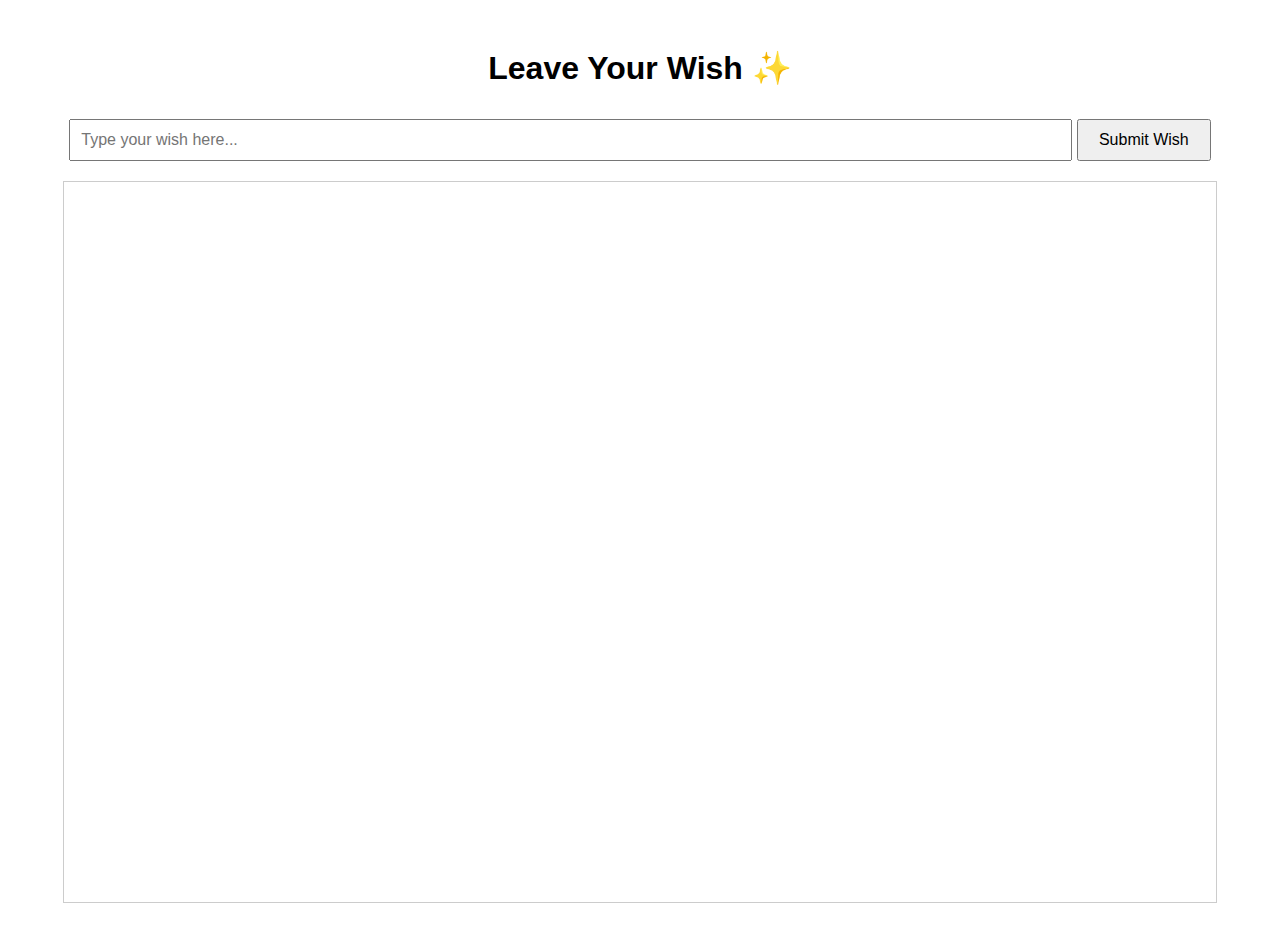
<file: docs/index.html>
<!DOCTYPE html>
<html lang="en">
  <head>
    <meta charset="UTF-8" />
    <title>Wishes Word Cloud with Custom Shape</title>
    <style>
      body {
        font-family: Arial, sans-serif;
        padding: 20px;
        text-align: center;
      }
      #wordcloud {
        width: 90vw;
        height: 80vh;
        margin: 20px auto;
        border: 1px solid #ccc;
        background: #fff;
        position: relative;
      }
      #wishInput {
        width: 80%;
        padding: 10px;
        font-size: 16px;
      }
      #submitWish {
        margin-top: 10px;
        padding: 10px 20px;
        font-size: 16px;
        cursor: pointer;
      }
      #shapeImage {
        display: none;
      }
    </style>
  </head>
  <body>
    <h1>Leave Your Wish ✨</h1>

    <input type="text" id="wishInput" placeholder="Type your wish here..." />
    <button id="submitWish">Submit Wish</button>

    <div id="wordcloud"></div>

    <!-- Hidden image used for shape -->
    <img id="shapeImage" src="yinyang.png" crossorigin="anonymous" />

    <!-- Load wordcloud2.js -->
    <script src="wordcloud2.min.js"></script>

    <script>
      const STORAGE_KEY = "wishes";

      // Load wishes from localStorage or default
      let wishes = JSON.parse(localStorage.getItem(STORAGE_KEY)) || [
        ["V2 Wedding!", 50],
      ];

      function saveWishes() {
        localStorage.setItem(STORAGE_KEY, JSON.stringify(wishes));
      }

      function renderWordCloud() {
        const canvasDiv = document.getElementById("wordcloud");
        canvasDiv.innerHTML = "";

        const canvas = document.createElement("canvas");
        canvas.width = canvasDiv.clientWidth;
        canvas.height = canvasDiv.clientHeight;
        canvasDiv.appendChild(canvas);

        const shapeImg = document.getElementById("shapeImage");

        const maskCanvas = document.createElement("canvas");
        maskCanvas.width = shapeImg.width;
        maskCanvas.height = shapeImg.height;
        const ctx = maskCanvas.getContext("2d");
        ctx.drawImage(shapeImg, 0, 0);

        WordCloud(canvas, {
          list: wishes,
          gridSize: 8,
          weightFactor: 2,
          fontFamily: "Courgette",
          color: "random-dark",
          rotateRatio: 0.5,
          rotationSteps: 2,
          clearCanvas: true,
          drawMask: true,
          maskGapWidth: 1,
          maskColor: "rgba(0,0,0,0)",
          backgroundColor: "beige",
          shape: "square",
          drawOutOfBound: false,
          origin: [canvas.width / 2, canvas.height / 2],
          maskImage: maskCanvas,
        });
      }

      function addWish() {
        const input = document.getElementById("wishInput");
        const text = input.value.trim();

        if (text.length > 0) {
          wishes.push([text, Math.floor(Math.random() * 40) + 20]);
          saveWishes();
          input.value = "";
          renderWordCloud();
        }
      }

      document.getElementById("submitWish").addEventListener("click", addWish);

      document
        .getElementById("wishInput")
        .addEventListener("keypress", function (e) {
          if (e.key === "Enter") {
            e.preventDefault();
            addWish();
          }
        });

      document
        .getElementById("shapeImage")
        .addEventListener("load", renderWordCloud);
    </script>
  </body>
</html>
</file>
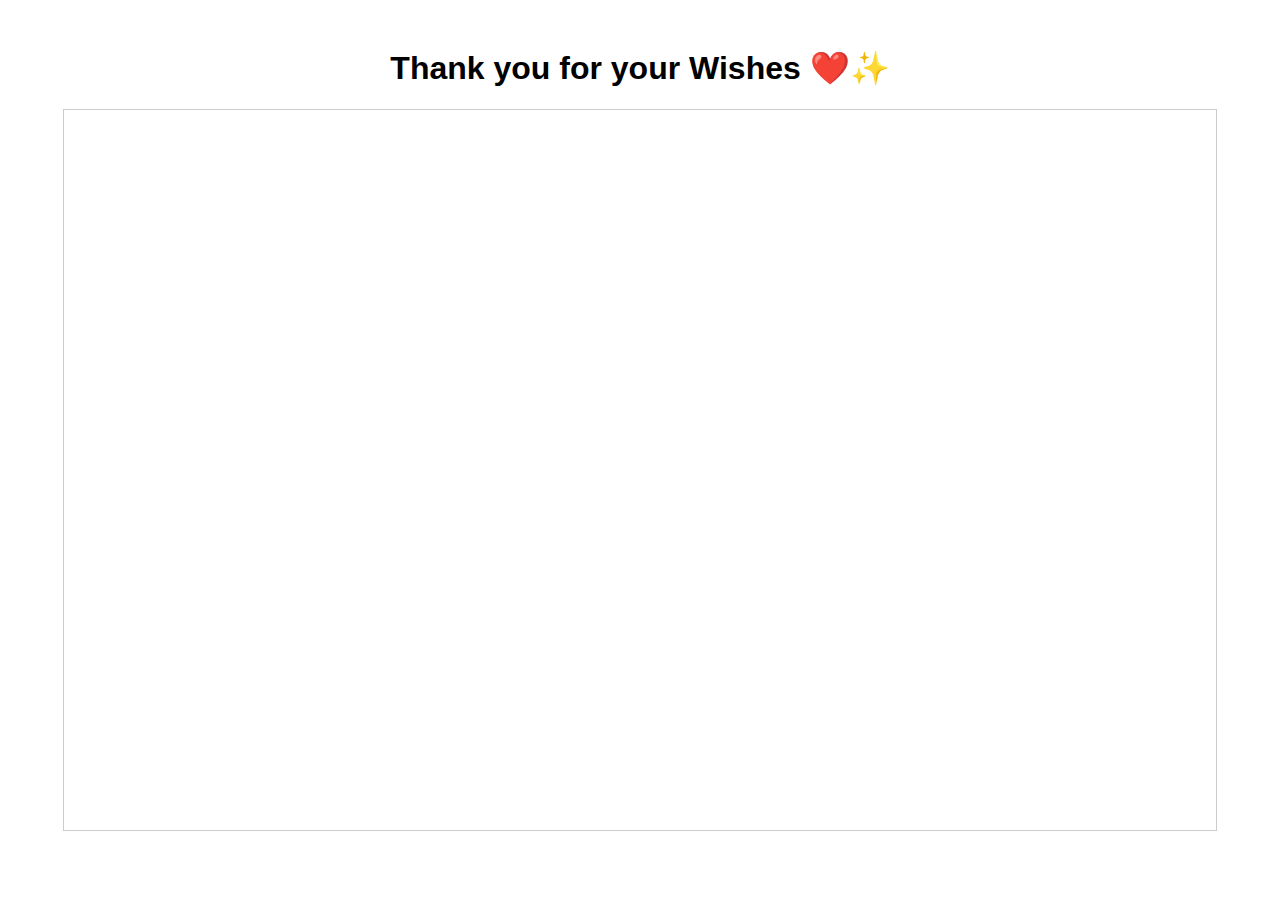
<file: wish-cloud/index.html>
<!DOCTYPE html>
<html lang="en">
  <head>
    <meta charset="UTF-8" />
    <title>Wishes Word Cloud with Custom Shape</title>
    <style>
      body {
        font-family: Arial, sans-serif;
        padding: 20px;
        text-align: center;
      }
      #wordcloud {
        width: 90vw;
        height: 80vh;
        margin: 20px auto;
        border: 1px solid #ccc;
        background: #fff;
        position: relative;
      }
      #wishInput {
        width: 80%;
        padding: 10px;
        font-size: 16px;
      }
      #submitWish {
        margin-top: 10px;
        padding: 10px 20px;
        font-size: 16px;
        cursor: pointer;
      }
      #shapeImage, .hidden {
        display: none;
      }
    </style>
  </head>
  <body>
    <h1>Thank you for your Wishes ❤️✨</h1>

    <input class="hidden" type="text" id="wishInput" placeholder="Type your wish here..." />
    <button class="hidden" id="submitWish">Submit Wish</button>

    <div id="wordcloud"></div>

    <!-- Hidden image used for shape -->
    <img id="shapeImage" src="yinyang.png" crossorigin="anonymous" />

    <script src="../vendor/jquery-2.2.4.min.js"></script>
    
    <script src="../vendor/wordcloud2.min.js"></script>

    <script>
      const STORAGE_KEY = "wishes";

      let wishes = [];
      $.each(
        JSON.parse(localStorage.getItem(STORAGE_KEY)),
        function (_, message) {
          if (message.wish) {
            wishes.push([message.wish, Math.floor(Math.random() * 40) + 20]);
          }
        }
      );

      function saveWishes() {
        localStorage.setItem(STORAGE_KEY, JSON.stringify(wishes));
      }

      function renderWordCloud() {
        const canvasDiv = document.getElementById("wordcloud");
        canvasDiv.innerHTML = "";

        const canvas = document.createElement("canvas");
        canvas.width = canvasDiv.clientWidth;
        canvas.height = canvasDiv.clientHeight;
        canvasDiv.appendChild(canvas);

        const shapeImg = document.getElementById("shapeImage");

        const maskCanvas = document.createElement("canvas");
        maskCanvas.width = shapeImg.width;
        maskCanvas.height = shapeImg.height;
        const ctx = maskCanvas.getContext("2d");
        ctx.drawImage(shapeImg, 0, 0);

        WordCloud(canvas, {
          list: wishes,
          gridSize: 8,
          weightFactor: 2,
          fontFamily: "Courgette",
          color: "random-dark",
          rotateRatio: 0.5,
          rotationSteps: 2,
          clearCanvas: true,
          drawMask: true,
          maskGapWidth: 1,
          maskColor: "rgba(0,0,0,0)",
          backgroundColor: "beige",
          shape: "square",
          drawOutOfBound: false,
          origin: [canvas.width / 2, canvas.height / 2],
          maskImage: maskCanvas,
        });
      }

      function addWish() {
        const input = document.getElementById("wishInput");
        const text = input.value.trim();

        if (text.length > 0) {
          wishes.push([text, Math.floor(Math.random() * 40) + 20]);
          saveWishes();
          input.value = "";
          renderWordCloud();
        }
      }

      document.getElementById("submitWish").addEventListener("click", addWish);

      document
        .getElementById("wishInput")
        .addEventListener("keypress", function (e) {
          if (e.key === "Enter") {
            e.preventDefault();
            addWish();
          }
        });

      document
        .getElementById("shapeImage")
        .addEventListener("load", renderWordCloud);
    </script>
  </body>
</html>
</file>
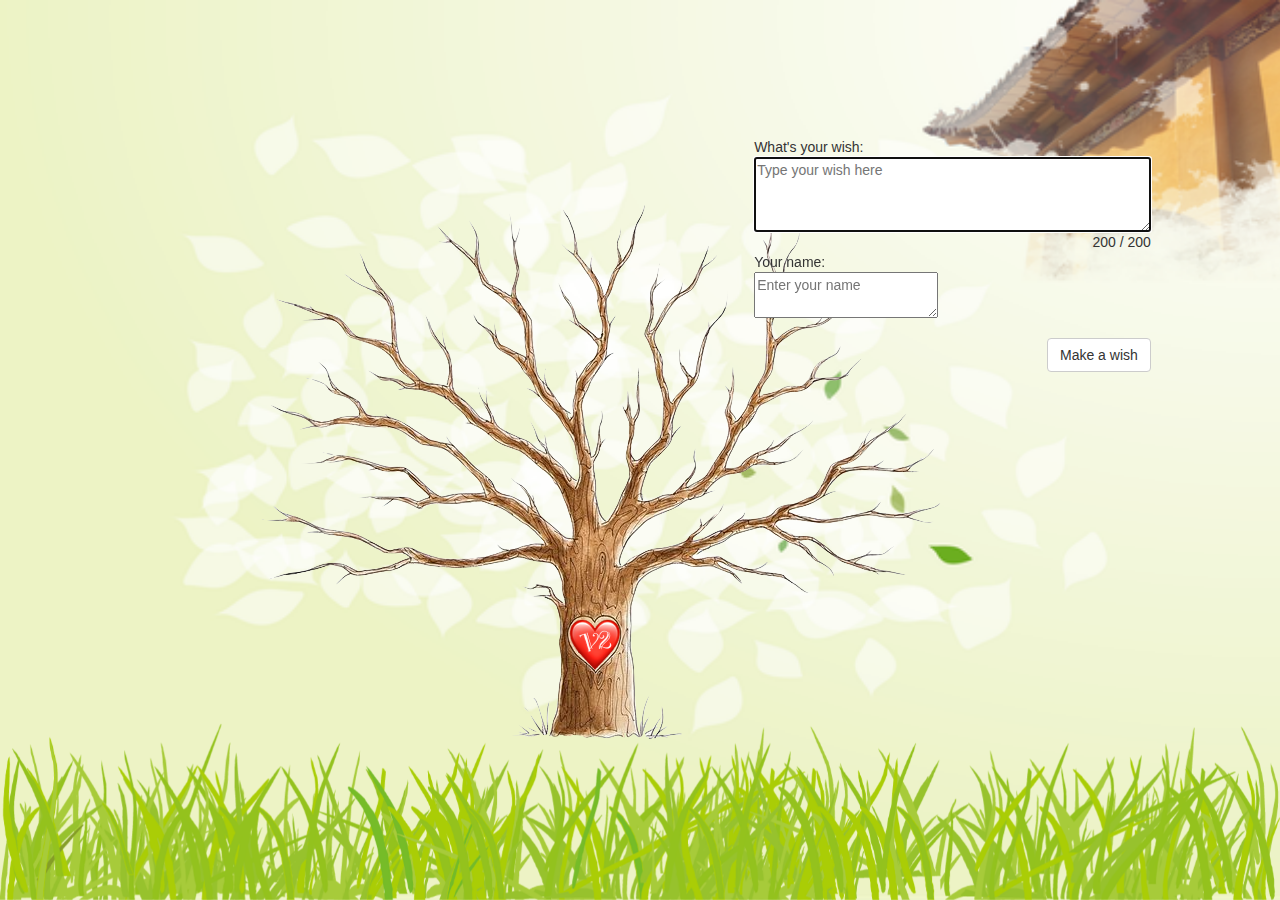
<file: docs/wish-tree/index.html>
<html lang="en">
  <head>
    <meta charset="UTF-8" />

    <title>Wish Tree</title>

    <meta charset="utf-8" />
    <meta http-equiv="X-UA-Compatible" content="IE=edge" />
    <meta name="viewport" content="width=device-width, initial-scale=1" />
    <!-- The above 3 meta tags *must* come first in the head; any other head content must come *after* these tags -->
    <link rel="stylesheet" href="../vendor/bootstrap.min.css" />
    <link rel="stylesheet" href="./wish-tree.css" />

    <!-- HTML5 shim and Respond.js for IE8 support of HTML5 elements and media queries -->
    <!-- WARNING: Respond.js doesn't work if you view the page via file:// -->
    <!--[if lt IE 9]>
      <script src="https://oss.maxcdn.com/html5shiv/3.7.2/html5shiv.min.js"></script>
      <script src="https://oss.maxcdn.com/respond/1.4.2/respond.min.js"></script>
    <![endif]-->

    <script>
      window.console = window.console || function (t) {};
    </script>
  </head>

  <body translate="no">
    <div class="for_position" style="display: table; height: 100%; width: 100%">
      <div
        class="container-fluid"
        style="vertical-align: middle; display: table-cell"
      >
        <!--empty div for position arrangement-->
        <div class="col-lg-2"></div>
        <!--the tree frame-->
        <div class="col-xs-12 col-sm-8 col-md-7 col-lg-5 tree">
          <img src="../img/tree.png" class="tree_img" />

          <div class="leaf_test">
            <!--example of leaf templete--
  
                  <div id="wish_0" class="leaf_group leaf_1" >
                      <p class="text_on_leaf wish_on_leaf">  </p>
                      <p class="text_on_leaf name_on_leaf"></p>
                      <p class="text_on_leaf time_tag"></p>
                  </div>
  
                  end of one leaf templete-->
          </div>

          <!--modal pack-->
          <!-- Modal -->
          <div class="modal fade" id="myModal" role="dialog">
            <div class="modal-dialog modal-sm">
              <!-- Modal content-->
              <div class="modal-content">
                <img src="../img/wish-background.png" />

                <div class="modal-header">
                  <button type="button" class="close" data-dismiss="modal">
                    ×
                  </button>
                  <h4 class="modal-title"></h4>
                </div>

                <div class="modal-body">
                  <p id="modal_content"></p>
                  <p id="modal_name"></p>
                  <p id="modal_time"></p>
                </div>

                <div class="modal-footer">
                  <button
                    type="button"
                    class="btn btn-default"
                    data-dismiss="modal"
                    style="position: relative; background: none"
                  >
                    Close
                  </button>
                </div>
              </div>
            </div>
          </div>
          <!--end of modal pack-->
        </div>
        <!--end of tree frame-->

        <div
          class="user_input col-xs-12 col-sm-4 col-md-5 col-lg-4"
          style="max-width: 500px"
        >
          What's your wish:
          <br />
          <textarea
            id="wish_content"
            type="text"
            name="wish_content"
            maxlength="200"
            rows="7"
            placeholder="Type your wish here"
            autofocus=""
          ></textarea>
          <p class="counter">200 / 200</p>
          <br />
          <br />
          Your name:
          <br />
          <textarea
            id="wisher_name"
            type="text"
            name="wisher_name"
            maxlength="20"
            placeholder="Enter your name"
          ></textarea>
          <br />
          <br />
          <button class="btn btn-default" id="make_wish" type="button">
            Make a wish
          </button>
        </div>

        <!--empty div for position arrangement-->
        <div class="col-lg-1"></div>
      </div>
    </div>

    <div class="grass">
      <img src="../img/front-grass.png" style="width: 100%" />
    </div>

    <script src="../vendor/jquery-2.2.4.min.js"></script>
    <!-- <script src="../vendor/jquery.min.js"></script> -->
    <script src="../vendor/bootstrap.min.js"></script>
    <script src="./wish-tree.js"></script>
  </body>
</html>
</file>
<file: docs/wish-tree/wish-tree.css>
html {
    height: 100%;
}

.grass {
    margin: 0;
    z-index: 999;
    width: 100%;
    position: fixed;
    bottom: 0px;
}

body {
    height: 100%;
    background: url("../img/page-background.png") no-repeat;
    /*    background-color: aqua;*/
    background-size: cover;
}

.tree {
    /*      background: url("images/tree1.jpg") no-repeat;*/
}

.tree_img {
    /* width: 100%; */
    /* height: 100%; */
    z-index: -1;
}

.leaf_test {
    position: absolute;
    top: 12%;
    left: 12%;
    height: 55%;
    width: 60%;
}

.leaf_1 {
    transform-origin: top;
    background-image: url("../img/leaves-1.png");
}

.leaf_2 {
    transform-origin: top;
    background-image: url("../img/leaves-2.png");
}

.leaf_3 {
    transform-origin: top;
    background-image: url("../img/leaves-3.png");
}

.leaf_group {
    position: absolute;
    display: inline-block;
    width: 30%;
    height: 30%;
    background-repeat: no-repeat;
    background-size: contain;
    animation-name: growUp;
    animation-duration: 0.5s;
    -webkit-animation-fill-mode: forwards;
    /* Chrome, Safari, Opera */
    animation-fill-mode: forwards;
}

@keyframes growUp {
    0% {
        width: 0%;
        height: 0%;
    }
    25% {
        width: 5%;
        height: 5%;
    }
    50% {
        width: 12%;
        height: 12%;
    }
    70% {
        width: 23%;
        height: 23%;
    }
    100% {
        width: 30%;
        height: 30%;
    }
}

.leaf_group:hover {
    cursor: pointer;
    width: 35%;
    height: 35%;
}

.text_on_leaf {
    z-index: 999;
    transform: rotate(180deg);
    text-overflow: ellipsis;
    overflow: hidden;
    /*    margin: 50% 20% 30% 20%;*/
    margin: 25% auto auto 30%;
    width: 50%;
    height: 20%;
}

.name_on_leaf {
    display: none;
}

.time_tag {
    display: none;
}

#special_leaf_4 {
    margin: 20% 20% 30% 20% !important;
}

.modal-content img {
    position: absolute;
    width: 100%;
    height: 100%;
    opacity: 0.4;
}

.user_input {
    padding: 30px 10px;
    margin-top: 2%;
    z-index:1000;
}

textarea {
    /*    border-radius: 3px;*/
}

.counter {
    display: inline;
    float: right;
}

#wish_content {
    width: 100%;
    height: 75px;
}

#wisher_name {
    max-width: 100%;
}

#make_wish {
    float: right;
}

#modal_content {
    width: 100%;
    /*    word-break: break-all;*/
    word-wrap: break-word;
}
</file>
